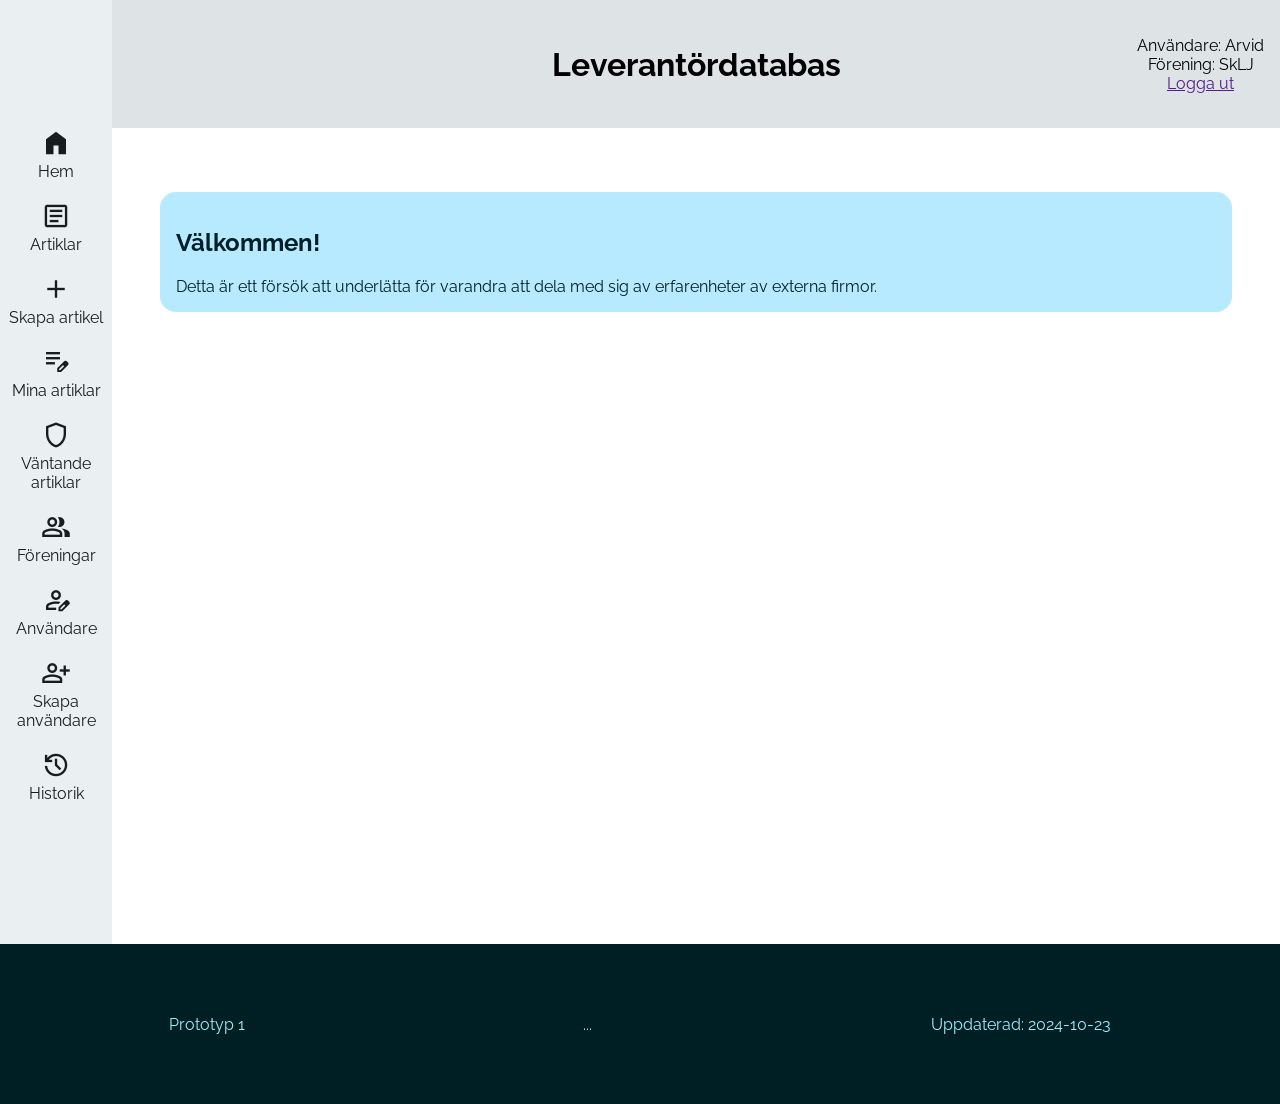
<file: index.html>
<!DOCTYPE html>
<html lang="en">
<head>
    <meta charset="UTF-8">
    <meta name="viewport" content="width=device-width, initial-scale=1.0">
    <title>Document</title>
    <link rel="preconnect" href="https://fonts.googleapis.com">
    <link rel="preconnect" href="https://fonts.gstatic.com" crossorigin>
    <link href="https://fonts.googleapis.com/css2?family=Raleway:ital,wght@0,100..900;1,100..900&display=swap" rel="stylesheet">
    <link rel="stylesheet" href="statisk/styling.css">
    <link rel="stylesheet" href="statisk/layout.css">
</head>
<body>
    <div class="GridContainer">
        <header>
            <h1>Leverantördatabas</h1>
            <div class="sessionInfo">
                <div>
                    <div>Användare: Arvid</div>
                    <div>Förening: SkLJ</div>
                    <a href="">Logga ut</a>
                </div>
            </div>
        </header>
        <nav>
            <ul>
                <li>
                    <a href="index.php">
                        <div class="material-symbols-filled menuIcon">
                            home
                        </div>
                        <div>Hem</div>
                    </a>
                </li>
                <li>
                    <a href="articles.php">
                        <div class="material-symbols-outlined menuIcon">
                            article
                        </div>
                        <div>Artiklar</div>
                    </a>
                </li>
                <li>
                    <a href="createArticle.php">
                        <div class="material-symbols-outlined menuIcon">
                            add
                        </div>
                        <div>Skapa artikel</div>
                    </a>
                </li>
                <li>
                    <a href="myArticles.php">
                        <div class="material-symbols-outlined menuIcon">
                            edit_note
                        </div>
                        <div>Mina artiklar</div>
                    </a>
                </li>
                <li>
                    <a href="assess.php">
                        <div class="material-symbols-outlined menuIcon">
                            shield
                        </div>
                        <div>Väntande artiklar</div>
                    </a>
                </li>
                <li>
                    <a href="associations.php">
                        <div class="material-symbols-outlined menuIcon">
                            group
                        </div>
                        <div>Föreningar</div>
                    </a>
                </li>
                <li>
                    <a href="users.php">
                        <div class="material-symbols-outlined menuIcon">
                            person_edit
                        </div>
                        <div>Användare</div>
                    </a>
                </li>
                <li>
                    <a href="createUser.php">
                        <div class="material-symbols-outlined menuIcon">
                            person_add
                        </div>
                        <div>Skapa användare</div>
                    </a>
                </li>
                <li>
                    <a href="">
                        <div class="material-symbols-outlined menuIcon">
                            history
                        </div>
                        <div>Historik</div>
                    </a>
                </li>
            </ul>
        </nav>
        <main>
            <div class="container primaryContainer">
                <h2>Välkommen!</h2>
                <div>Detta är ett försök att underlätta för varandra att dela med sig av erfarenheter av externa firmor.</div>
            </div>
        </main>
        <footer>
            <div>Prototyp 1</div>
            <div>...</div>
            <div>Uppdaterad: 2024-10-23</div>
        </footer>
    </div>
</body>
</html>
</file>
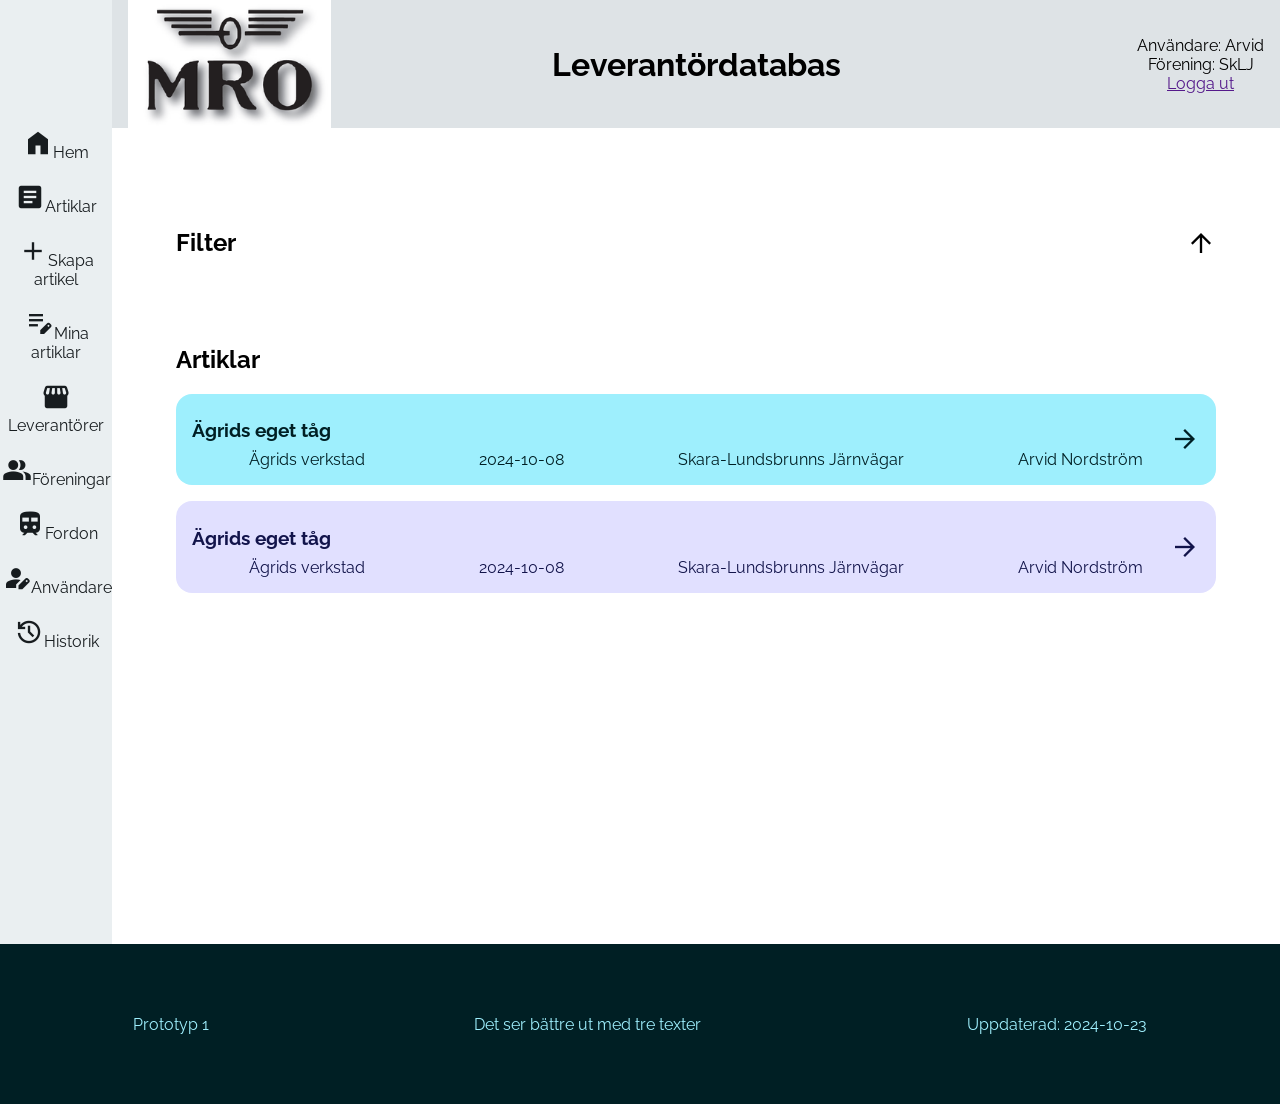
<file: articles.html>
<!DOCTYPE html>
<html lang="en">
<head>
    <meta charset="UTF-8">
    <meta name="viewport" content="width=device-width, initial-scale=1.0">
    <title>Document</title>
    <link rel="preconnect" href="https://fonts.googleapis.com">
    <link rel="preconnect" href="https://fonts.gstatic.com" crossorigin>
    <link href="https://fonts.googleapis.com/css2?family=Raleway:ital,wght@0,100..900;1,100..900&display=swap" rel="stylesheet">
    <link rel="stylesheet" href="statisk/styling.css">
    <link rel="stylesheet" href="statisk/layout.css">
    <!-- <link rel="stylesheet" href="statisk/colorPalette.css"> -->
</head>
<body>
    <div class="GridContainer">
        <header>
            <img src="statisk/logotyp.png" alt="logotyp">
            <h1>Leverantördatabas</h1>
            <div class="sessionInfo">
                <!-- <div>Du är <span style="color: green; font-weight: 900;">inloggad</span>!</div>
                <div>Du är <span style="color: red; font-weight: 900;">inte inloggad</span>!</div> -->
                <div>Användare: Arvid</div>
                <div>Förening: SkLJ</div>
                <a href="">Logga ut</a>
            </div>
        </header>
        <nav>
            <ul>
                <li><a class="" href="index.html"><span class="material-symbols-filled">home</span>Hem</a></li>
                <li><a class="active" href="createArticle.php"><span class="class material-symbols-filled">article</span>Artiklar</a></li>
                <li><a class="" href=""><span class="material-symbols-filled">add</span>Skapa artikel</a></li>
                <li><a class="" href=""><span class="material-symbols-filled">edit_note</span>Mina artiklar</a></li>
                <li><a class="" href=""><span class="material-symbols-filled">storefront</span>Leverantörer</a></li>
                <li><a class="" href=""><span class="material-symbols-filled">group</span>Föreningar</a></li>
                <li><a class="" href=""><span class="material-symbols-filled">train</span>Fordon</a></li>
                <li><a class="" href=""><span class="material-symbols-filled">person_edit</span>Användare</a></li>
                <li><a class="" href=""><span class="material-symbols-filled">history</span>Historik</a></li>
            </ul>
        </nav>
        <main>
            <div class="container">
                <h2>Filter</h2>
                <span id="toggle" class="filterButton material-symbols-filled">arrow_downward</span>
                <section id="section">
                    <form action="" method="POST">
                        <label for="title">Titel</label>
                        <input type="text" name="title" id="title" placeholder="...">
    
                        <label for="category">Kategori</label>
                        <select name="category" id="category">
                            <option value="all">Alla</option>
                            <option value="train">Tåg</option>
                            <option value="bus">Buss</option>
                            <option value="tram">Spårvagn</option>
                            <option value="subway">Tunnelbana</option>
                            <option value="other">Övrigt</option>
                        </select>
    
                        <label for="firmName">Företagsnamn</label>
                        <input type="text" name="firmName" id="firmName" placeholder="...">
    
                        <label for="vehicle" id="vehicle">Fordon</label>
                        <input type="text" name="vehicle" id="vehicle" placeholder="...">
    
                        <label for="author">Författare</label>
                        <input type="text" name="author" id="author" placeholder="...">
                    </form>
                </section>
            </div>
            <script src="javascript/dropdown.js"></script>
            <div class="container">
                <h2>Artiklar</h2>
                <a href="" class="articleContainer secondaryContainer">
                    <h3>Ägrids eget tåg</h3>
                    <div class="articleDetailsContainer">
                        <div>Ägrids verkstad</div>
                        <div>2024-10-08</div>
                        <div>Skara-Lundsbrunns Järnvägar</div>
                        <div>Arvid Nordström</div>
                    </div>
                    <span class="openArticle material-symbols-filled">arrow_forward</span>                
                </a>
                
                <a href="" class="articleContainer tertiaryContainer">
                    <h3>Ägrids eget tåg</h3>
                    <div class="articleDetailsContainer">
                        <div>Ägrids verkstad</div>
                        <div>2024-10-08</div>
                        <div>Skara-Lundsbrunns Järnvägar</div>
                        <div>Arvid Nordström</div>
                    </div>
                    <span class="openArticle material-symbols-filled">arrow_forward</span>                
                </a>
            </div>
        </main>
        <footer>
            <div>Prototyp 1</div>
            <div>Det ser bättre ut med tre texter</div>
            <div>Uppdaterad: 2024-10-23</div>
        </footer>
    </div>
</body>
</html>
</file>
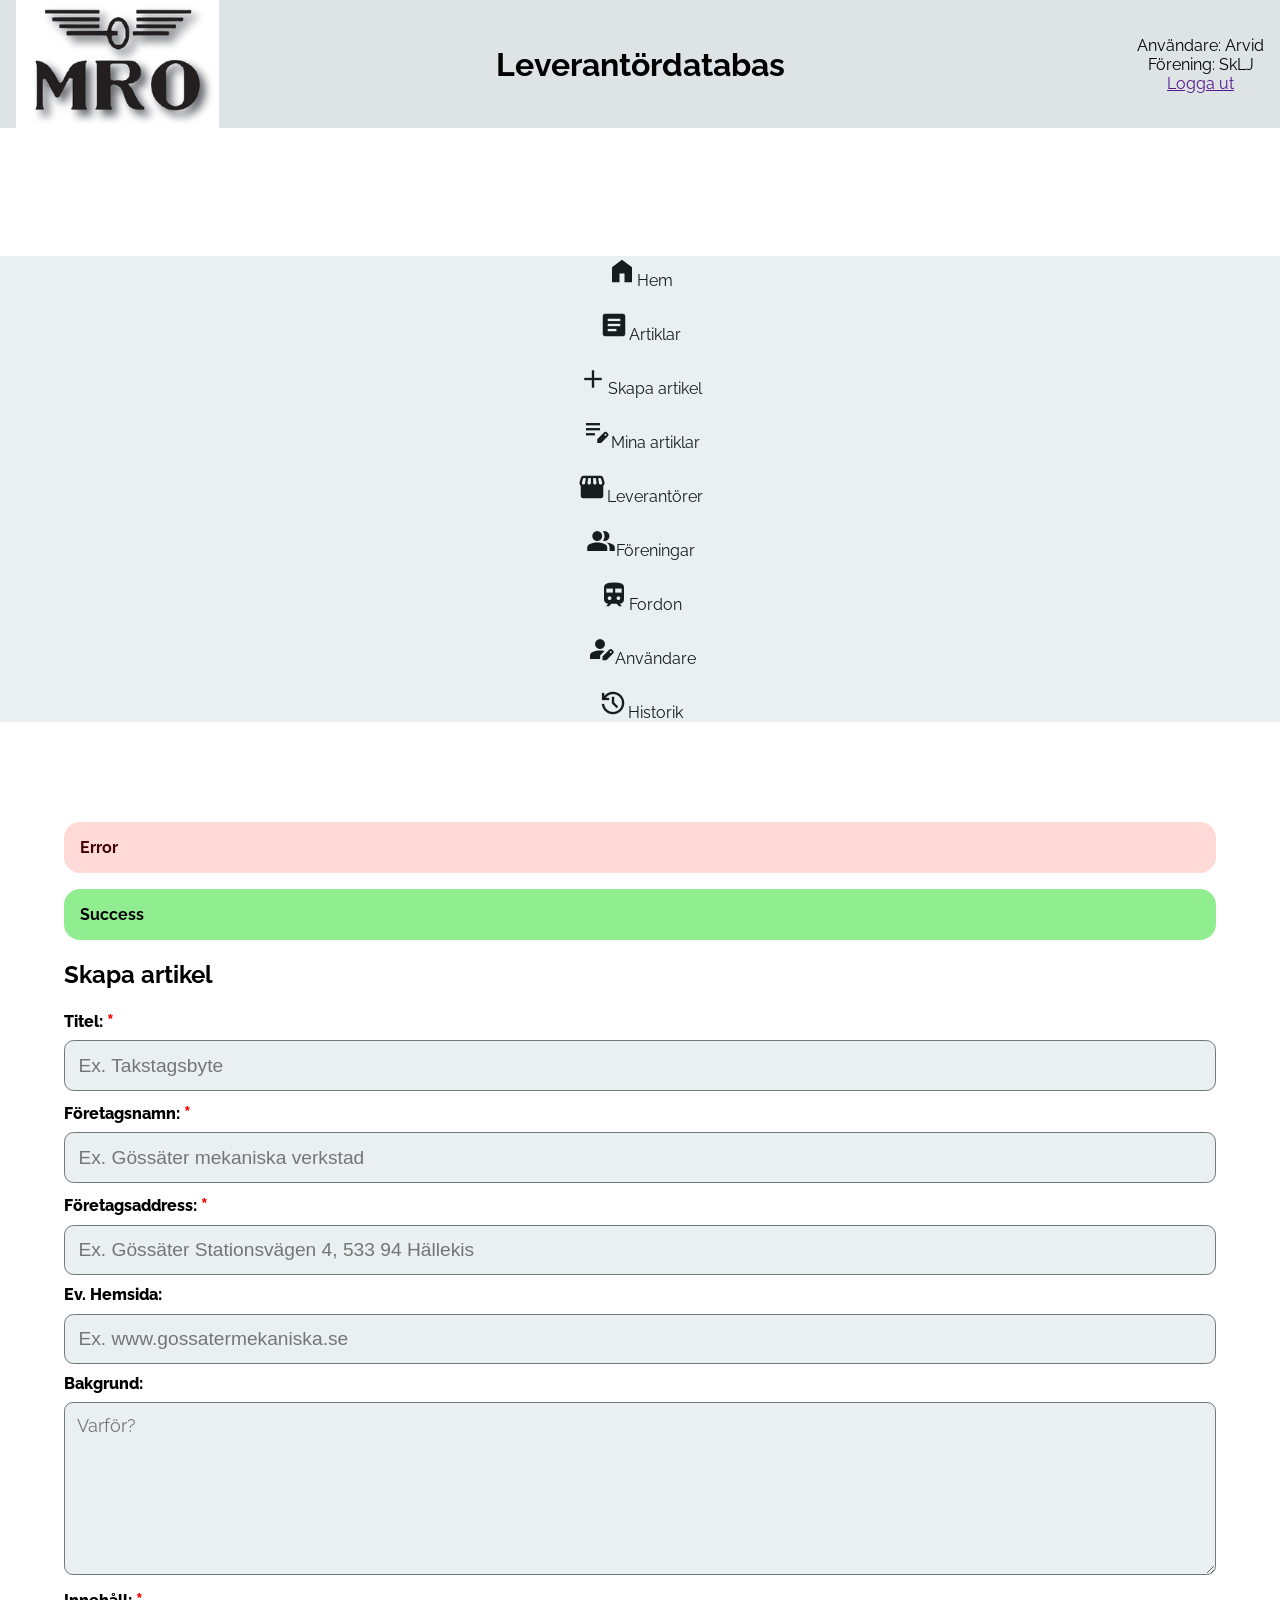
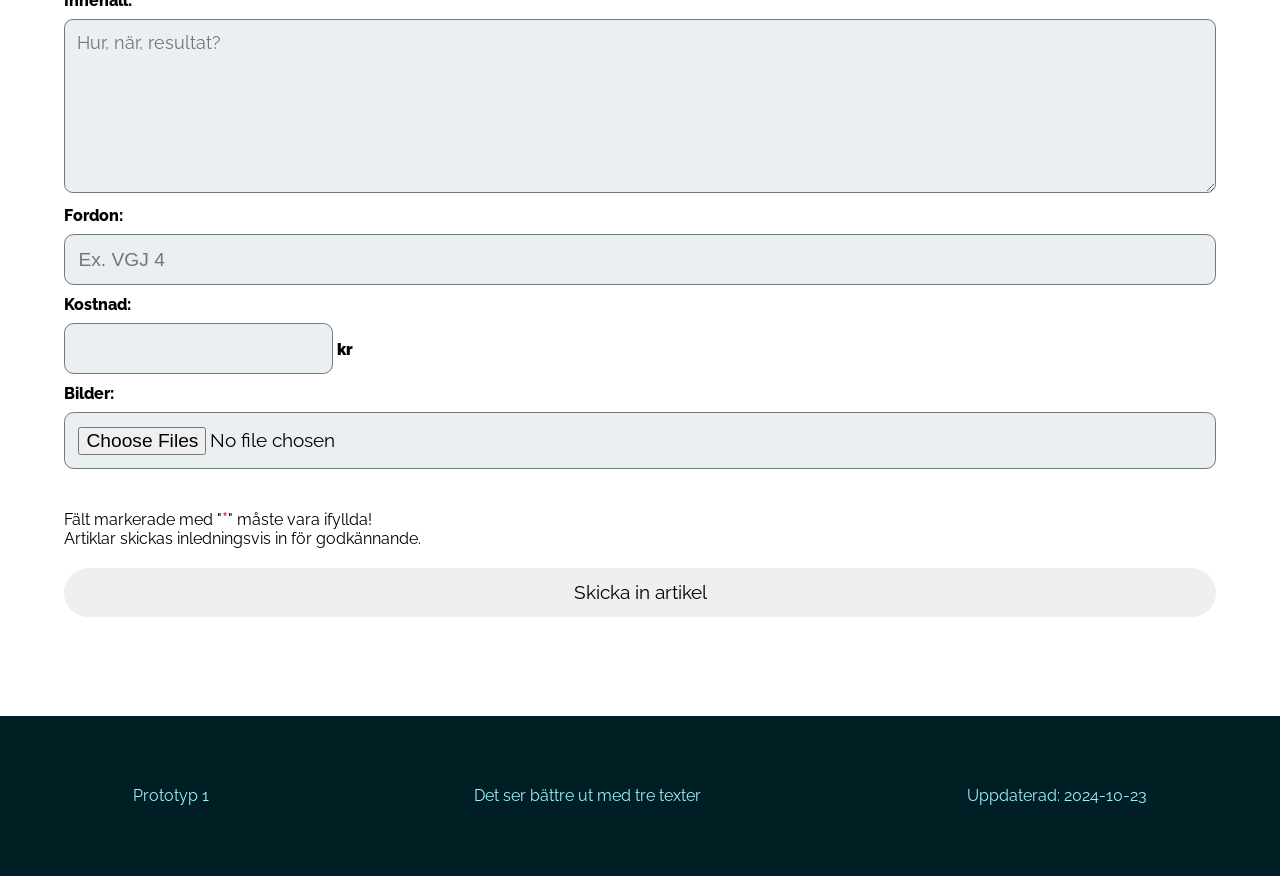
<file: createArticle.html>
<!DOCTYPE html>
<html lang="en">
<head>
    <meta charset="UTF-8">
    <meta name="viewport" content="width=device-width, initial-scale=1.0">
    <title>Document</title>
    <link rel="preconnect" href="https://fonts.googleapis.com">
    <link rel="preconnect" href="https://fonts.gstatic.com" crossorigin>
    <link href="https://fonts.googleapis.com/css2?family=Raleway:ital,wght@0,100..900;1,100..900&display=swap" rel="stylesheet">
    <link rel="stylesheet" href="statisk/styling.css">
</head>
<body>
    <div class="GridContainer">
        <header>
            <img src="statisk/logotyp.png" alt="logotyp">
            <h1>Leverantördatabas</h1>
            <div class="sessionInfo">
                <!-- <div>Du är <span style="color: green; font-weight: 900;">inloggad</span>!</div>
                <div>Du är <span style="color: red; font-weight: 900;">inte inloggad</span>!</div> -->
                <div>Användare: Arvid</div>
                <div>Förening: SkLJ</div>
                <a href="">Logga ut</a>
            </div>
        </header>
        <nav>
            <ul>
                <li><a class="" href="index.html"><span class="material-symbols-filled">home</span>Hem</a></li>
                <li><a class="active" href="createArticle.php"><span class="class material-symbols-filled">article</span>Artiklar</a></li>
                <li><a class="" href=""><span class="material-symbols-filled">add</span>Skapa artikel</a></li>
                <li><a class="" href=""><span class="material-symbols-filled">edit_note</span>Mina artiklar</a></li>
                <li><a class="" href=""><span class="material-symbols-filled">storefront</span>Leverantörer</a></li>
                <li><a class="" href=""><span class="material-symbols-filled">group</span>Föreningar</a></li>
                <li><a class="" href=""><span class="material-symbols-filled">train</span>Fordon</a></li>
                <li><a class="" href=""><span class="material-symbols-filled">person_edit</span>Användare</a></li>
                <li><a class="" href=""><span class="material-symbols-filled">history</span>Historik</a></li>
            </ul>
        </nav>
        <main>
            <div class="container">
                <div class="errorContainer">Error</div>
                <div class="successContainer">Success</div>
                <h2>Skapa artikel</h2>
                <form action="process-addarticle.php" method="POST" enctype="multipart/form-data">
                    <div>
                        <label for="title">Titel: <span class="reqStar">*</span></label>
                        <input type="text" name="title" id="title" placeholder="Ex. Takstagsbyte" required>
                    </div>
                    <div>
                        <label for="firmName">Företagsnamn: <span class="reqStar">*</span></label>
                        <input type="text" name="firmName" id="firmName" placeholder="Ex. Gössäter mekaniska verkstad" required>
                    </div>
                    <div>
                        <label for="firmAddress">Företagsaddress: <span class="reqStar">*</span></label>
                        <input type="text" name="firmAddress" id="firmAddress" placeholder="Ex. Gössäter Stationsvägen 4, 533 94 Hällekis" required>
                    </div>
                    <div>
                        <label for="firmWebsite">Ev. Hemsida:</label>
                        <input type="text" name="firmWebsite" id="firmWebsite" placeholder="Ex. www.gossatermekaniska.se">
                    </div>
                    <div>
                        <label for="background">Bakgrund:</label>
                        <textarea name="background" id="background" cols="30" rows="7" placeholder="Varför?"></textarea>
                    </div>
                    <div>
                        <label for="content">Innehåll: <span class="reqStar">*</span></label>
                        <textarea name="content" id="content" cols="30" rows="7" placeholder="Hur, när, resultat?" required></textarea>
                    </div>
                    <div>
                        <label for="Vehicle">Fordon: </label>
                        <input type="text" name="Vehicle" id="Vehicle" placeholder="Ex. VGJ 4" required>
                    </div>
                    <div>
                        <label for="cost">Kostnad: </label>
                        <input style="width: auto;" type="number" name="cost" id="cost" placeholder="" required>
                        <span style="font-weight: 900;">kr</span>
                    </div>

                    <label for="image">Bilder:</label>
                    <input type="file" name="files[]" id="image" multiple>

                    <div>Fält markerade med "<span class="reqStar">*</span>" måste vara ifyllda!</div>
                    <div>Artiklar skickas inledningsvis in för godkännande.</div>
                    <button type="submit">Skicka in artikel</button>
                </form>
            </div>
        </main>
        <footer>
            <div>Prototyp 1</div>
            <div>Det ser bättre ut med tre texter</div>
            <div>Uppdaterad: 2024-10-23</div>
        </footer>
    </div>
</body>
</html>
</file>
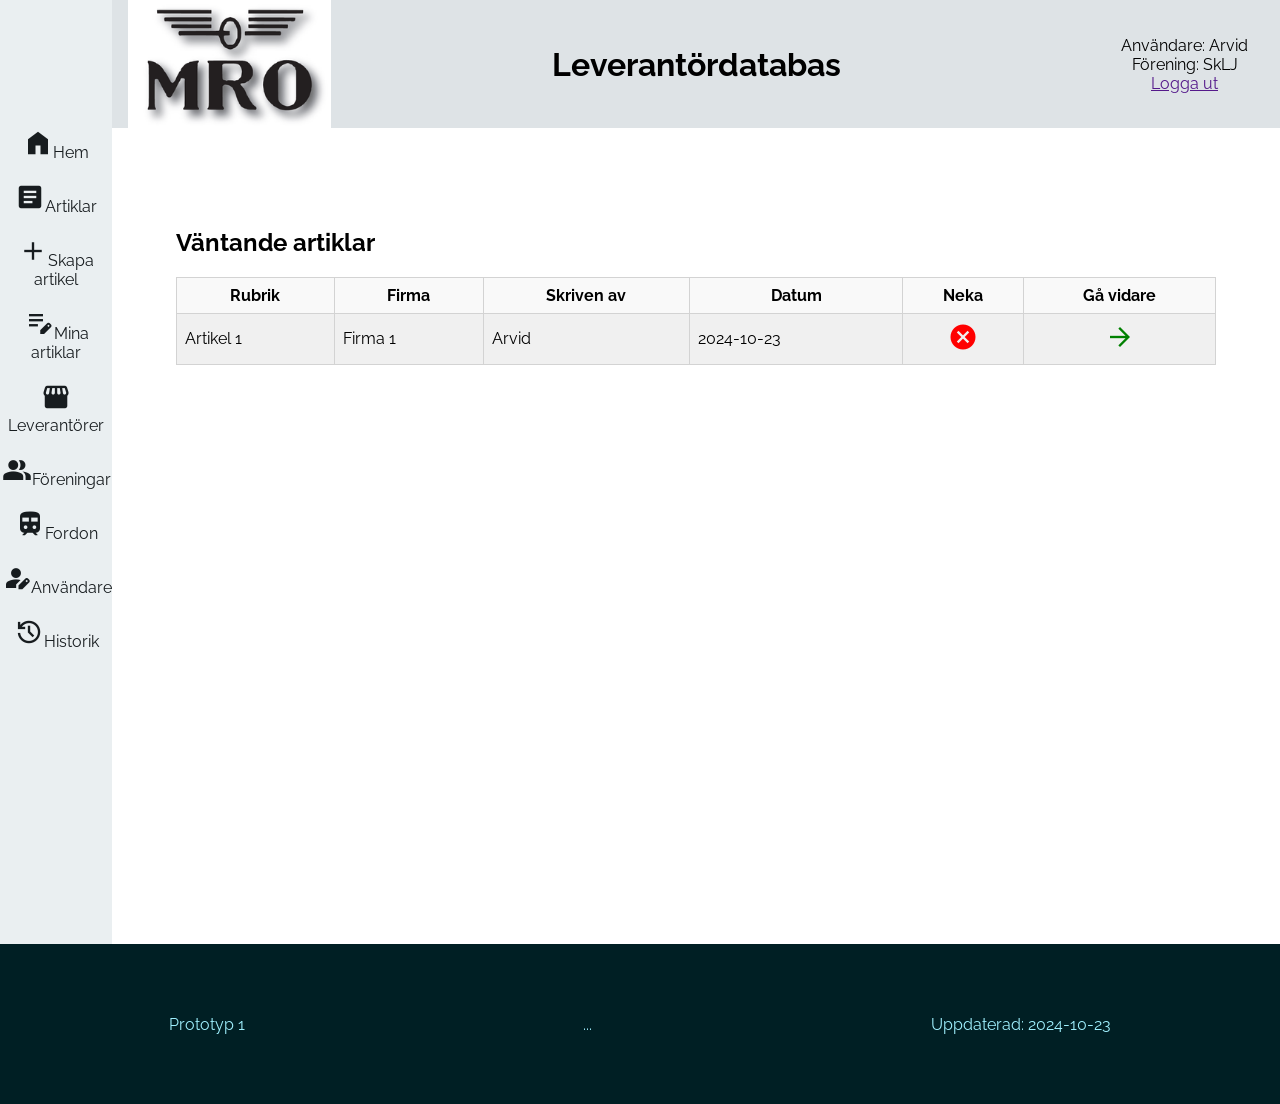
<file: evaluate.html>
<!DOCTYPE html>
<html lang="en">
<head>
    <meta charset="UTF-8">
    <meta name="viewport" content="width=device-width, initial-scale=1.0">
    <title>Document</title>
    <link rel="preconnect" href="https://fonts.googleapis.com">
    <link rel="preconnect" href="https://fonts.gstatic.com" crossorigin>
    <link href="https://fonts.googleapis.com/css2?family=Raleway:ital,wght@0,100..900;1,100..900&display=swap" rel="stylesheet">
    <link rel="stylesheet" href="statisk/styling.css">
    <link rel="stylesheet" href="statisk/layout.css">
</head>
<body>
    <div class="GridContainer">
        <header>
            <img src="statisk/logotyp.png" alt="logotyp">
            <h1>Leverantördatabas</h1>
            <div class="sessionInfo">
                <div class="container">
                    <!-- <div>Du är <span style="color: green; font-weight: 900;">inloggad</span>!</div>
                    <div>Du är <span style="color: red; font-weight: 900;">inte inloggad</span>!</div> -->
                    <div>Användare: Arvid</div>
                    <div>Förening: SkLJ</div>
                    <a href="">Logga ut</a>
                </div>
            </div>
        </header>
        <nav>
            <ul>
                <li><a class="active" href="index.html"><span class="material-symbols-filled">home</span>Hem</a></li>
                <li><a class="" href="createArticle.php"><span class="class material-symbols-filled">article</span>Artiklar</a></li>
                <li><a class="" href=""><span class="material-symbols-filled">add</span>Skapa artikel</a></li>
                <li><a class="" href=""><span class="material-symbols-filled">edit_note</span>Mina artiklar</a></li>
                <li><a class="" href=""><span class="material-symbols-filled">storefront</span>Leverantörer</a></li>
                <li><a class="" href=""><span class="material-symbols-filled">group</span>Föreningar</a></li>
                <li><a class="" href=""><span class="material-symbols-filled">train</span>Fordon</a></li>
                <li><a class="" href=""><span class="material-symbols-filled">person_edit</span>Användare</a></li>
                <li><a class="" href=""><span class="material-symbols-filled">history</span>Historik</a></li>
            </ul>
        </nav>
        <main>
            <div class="container">
                <h2>Väntande artiklar</h2>
                <table>
                    <thead>
                        <tr>
                            <th>Rubrik</th>
                            <th>Firma</th>
                            <th>Skriven av</th>
                            <th>Datum</th>
                            <th>Neka</th>
                            <th>Gå vidare</th>
                        </tr>
                    </thead>
                    <tbody>
                        <tr>
                            <td>Artikel 1</td>
                            <td>Firma 1</td>
                            <td>Arvid</td>
                            <td>2024-10-23</td>
                            <td class="denyButton"><a class="denyButton" href=""><span class="material-symbols-filled">cancel</span></a></td>
                            <td class="approveButton"><a class="approveButton" href><span class="material-symbols-filled">arrow_forward</span></a></td>
                        </tr>
                    </tbody>
                </table>
            </div>
        </main>
        <footer>
            <div>Prototyp 1</div>
            <div>...</div>
            <div>Uppdaterad: 2024-10-23</div>
        </footer>
    </div>
</body>
</html>
</file>
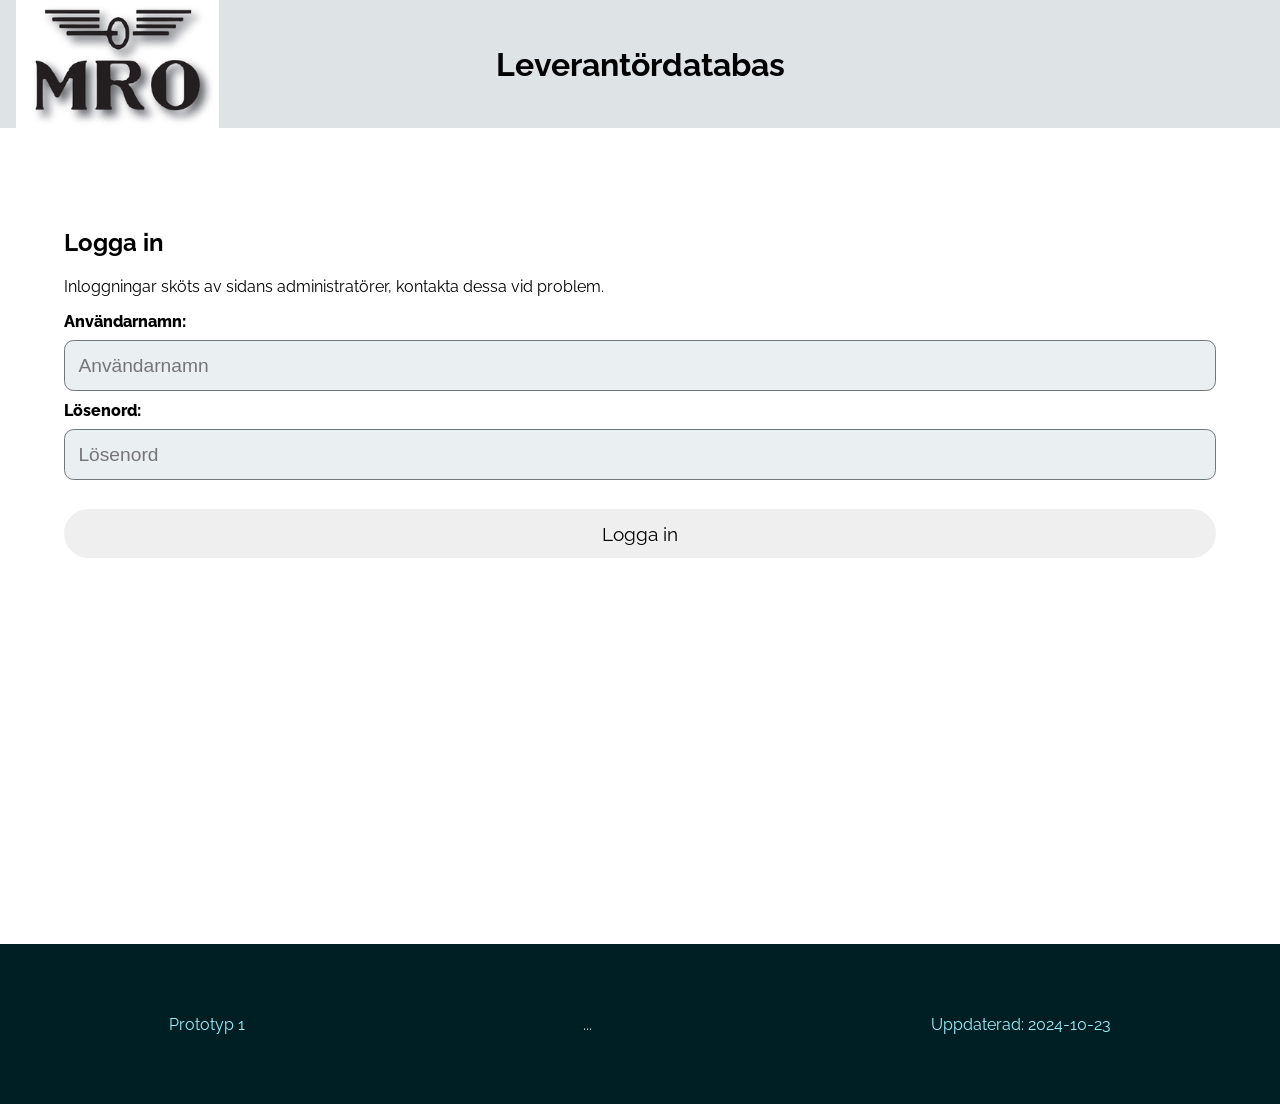
<file: login.html>
<!DOCTYPE html>
<html lang="en">
<head>
    <meta charset="UTF-8">
    <meta name="viewport" content="width=device-width, initial-scale=1.0">
    <title>Document</title>
    <link rel="preconnect" href="https://fonts.googleapis.com">
    <link rel="preconnect" href="https://fonts.gstatic.com" crossorigin>
    <link href="https://fonts.googleapis.com/css2?family=Raleway:ital,wght@0,100..900;1,100..900&display=swap" rel="stylesheet">
    <link rel="stylesheet" href="statisk/styling.css">
</head>
<body>
    <div class="GridContainer">
        <header>
            <img src="statisk/logotyp.png" alt="logotyp">
            <h1>Leverantördatabas</h1>
            <div class="sessionInfo">
            </div>
        </header>
        <main>
            <div class="container">
                <h2>Logga in</h2>
                <div>Inloggningar sköts av sidans administratörer, kontakta dessa vid problem.</div>
                <form action="process/processLogins.php" method="post">
                    <div>
                        <label for="username">Användarnamn:</label>
                        <input type="text" name="username" id="username" placeholder="Användarnamn" required>
                    </div>
                    <div>
                        <label for="password">Lösenord:</label>
                        <input type="password" name="password" id="password" placeholder="Lösenord" required>
                    </div>
                    <div>
                        <button type="submit">Logga in</button>
                    </div>
                </form>
            </div>
        </main>
        <footer>
            <div>Prototyp 1</div>
            <div>...</div>
            <div>Uppdaterad: 2024-10-23</div>
        </footer>
    </div>
</body>
</html>
</file>
<file: statisk/styling.css>
:root {
  --md-sys-color-primary: rgb(7 103 127);
  --md-sys-color-surface-tint: rgb(7 103 127);
  --md-sys-color-on-primary: rgb(255 255 255);
  --md-sys-color-primary-container: rgb(183 234 255);
  --md-sys-color-on-primary-container: rgb(0 31 40);
  --md-sys-color-secondary: rgb(0 104 116);
  --md-sys-color-on-secondary: rgb(255 255 255);
  --md-sys-color-secondary-container: rgb(158 239 253);
  --md-sys-color-on-secondary-container: rgb(0 31 36);
  --md-sys-color-tertiary: rgb(87 89 146);
  --md-sys-color-on-tertiary: rgb(255 255 255);
  --md-sys-color-tertiary-container: rgb(225 224 255);
  --md-sys-color-on-tertiary-container: rgb(18 20 75);
  --md-sys-color-error: rgb(186 26 26);
  --md-sys-color-on-error: rgb(255 255 255);
  --md-sys-color-error-container: rgb(255 218 214);
  --md-sys-color-on-error-container: rgb(65 0 2);
  --md-sys-color-background: rgb(245 250 253);
  --md-sys-color-on-background: rgb(23 28 31);
  --md-sys-color-surface: rgb(245 250 253);
  --md-sys-color-on-surface: rgb(23 28 31);
  --md-sys-color-surface-variant: rgb(219 228 232);
  --md-sys-color-on-surface-variant: rgb(64 72 76);
  --md-sys-color-outline: rgb(112 120 124);
  --md-sys-color-outline-variant: rgb(191 200 204);
  --md-sys-color-shadow: rgb(0 0 0);
  --md-sys-color-scrim: rgb(0 0 0);
  --md-sys-color-inverse-surface: rgb(44 49 52);
  --md-sys-color-inverse-on-surface: rgb(237 241 244);
  --md-sys-color-inverse-primary: rgb(136 209 236);
  --md-sys-color-primary-fixed: rgb(183 234 255);
  --md-sys-color-on-primary-fixed: rgb(0 31 40);
  --md-sys-color-primary-fixed-dim: rgb(136 209 236);
  --md-sys-color-on-primary-fixed-variant: rgb(0 78 97);
  --md-sys-color-secondary-fixed: rgb(158 239 253);
  --md-sys-color-on-secondary-fixed: rgb(0 31 36);
  --md-sys-color-secondary-fixed-dim: rgb(130 211 224);
  --md-sys-color-on-secondary-fixed-variant: rgb(0 79 88);
  --md-sys-color-tertiary-fixed: rgb(225 224 255);
  --md-sys-color-on-tertiary-fixed: rgb(18 20 75);
  --md-sys-color-tertiary-fixed-dim: rgb(192 193 255);
  --md-sys-color-on-tertiary-fixed-variant: rgb(63 65 120);
  --md-sys-color-surface-dim: rgb(214 219 222);
  --md-sys-color-surface-bright: rgb(245 250 253);
  --md-sys-color-surface-container-lowest: rgb(255 255 255);
  --md-sys-color-surface-container-low: rgb(239 244 247);
  --md-sys-color-surface-container: rgb(234 239 241);
  --md-sys-color-surface-container-high: rgb(228 233 236);
  --md-sys-color-surface-container-highest: rgb(222 227 230);
}

@font-face {
	font-family: "Material Symbols Outlined";
	font-style: normal;
	src: url(material-symbols.woff2) format("woff2");
}

.material-symbols-outlined {
	font-family: "Material Symbols Outlined";
	font-weight: normal;
	font-style: normal;
	font-size: 30px;
	display: inline-block;
	line-height: 1;
	text-transform: none;
	letter-spacing: normal;
	word-wrap: normal;
	white-space: nowrap;
	direction: ltr;
	font-variation-settings: "FILL" 0, "WGHT" 900;
}

.material-symbols-filled {
	font-family: "Material Symbols Outlined";
	font-weight: normal;
	font-style: normal;
	font-size: 30px;
	display: inline-block;
	line-height: 1;
	text-transform: none;
	letter-spacing: normal;
	word-wrap: normal;
	white-space: nowrap;
	direction: ltr;
	font-variation-settings: "FILL" 1, "WGHT" 900;
}

body{
  font-family: "Raleway", sans-serif;
  font-optical-sizing: auto;
  font-weight: 400;
  font-style: normal;

  margin: 0;
	padding: 0;
}

main{
  background-color: var(--md-sys-color-surface-container-lowest);
  z-index: 0;
  min-height: 80vh;
  padding: 3em;
  grid-area: main;
}

h3{
  margin: 0;
  margin: 0.5em 0;
}

table{
  width: 100%;
  border-collapse: collapse;
  margin-top: 1em;
}

th{
  background-color: #f9f9f9;
  padding: 0.5em;
  border: 1px solid lightgray;
}

td{
  padding: 0.5em;
  border: 1px solid lightgray;
}

.denyButton{
  color: red;
  text-align: center;
}

.approveButton{
  color: green;
  text-align: center;
}

.blackButton{
  color: black;
}

table.optiontable {
  width: 100%;
  table-layout: fixed;
}

table.optiontable td, table.optiontable th{
  width: auto;
  text-align: center;
}

tr:nth-child(even){
  background-color: #f9f9f9;
}

tr:nth-child(odd){
  background-color: #f0f0f0;
}

.greenRole{
  background-color: rgba(52, 240, 52, 0.527);
}

.redRole{
  background-color: rgba(255, 107, 107, 0.664);
}

.materialButton{
  display: flex;
  justify-content: center;
  align-items: center;
}

.materialButton a{
  text-decoration: none;
  color: black;
}

div.container{
  position: relative;
  padding:  1em;
  width: 100%;
  box-sizing: border-box;
  border-radius: 1em;
  margin: 1em 0;
}

.primaryContainer{
  background-color: var(--md-sys-color-primary-container);
  color: var(--md-sys-color-on-primary-container);

  transition: all 0.2s;
}

.secondaryContainer{
  background-color: var(--md-sys-color-secondary-container);
  color: var(--md-sys-color-on-secondary-container);

  transition: all 0.2s;
}

.tertiaryContainer{
  background-color: var(--md-sys-color-tertiary-container);
  color: var(--md-sys-color-on-tertiary-container);

  transition: all 0.2s;
}

a.secondaryContainer:hover{
  opacity: 0.6;
}

a.tertiaryContainer:hover{
  opacity: 0.6;
}

a.articleContainer{
  position: relative;
  display: block;
  text-decoration: none;
  padding: 1em;
  border-radius: 1em;
  margin-bottom: 1em;
  transition: all 0.2s;
}

a.articleContainer:hover{
  opacity: 0.6;
}

div.loginContainer{
  padding: 1em;
  width: 40%;
  box-sizing: border-box;
  border-radius: 1em;
  margin-top: 3em;
  margin-bottom: 3em;
  margin-left: auto;
  margin-right: auto;
}

.errorContainer{
  background-color: var(--md-sys-color-error-container);
  color: var(--md-sys-color-on-error-container);
  padding: 1em;
  width: 100%;
  box-sizing: border-box;
  border-radius: 1em;
  margin-bottom: 1em;
  font-weight: bold;
}

.successContainer{
  background-color: #90EE90;
  color: black;  
  padding: 1em;
  width: 100%;
  box-sizing: border-box;
  border-radius: 1em;
  margin-bottom: 1em;
  font-weight: bold;
}

.statusContainer{
  padding: 1em;
  width: 100%;
  box-sizing: border-box;
  border-radius: 1em;
  margin-bottom: 1em;
  font-weight: bold;
}

.waiting{
  background-color: #ffee90;
  color: black;
  text-decoration: none;
}

.approved{
  background-color: #90EE90;
  color: black;
  text-decoration: none;
}

.denied{
  background-color: #ffcccb;
  color: black;
  text-decoration: none;
}

.deleted{
  background-color: #ffb87e;
  color: black;
  text-decoration: none;
}

.categoryHeader{
  display: flex;
  align-items: center;
}

.categoryHeader span{
  font-size: 1.2em;
}

.imageContainer {
  display: flex;
  flex-wrap: wrap;
  justify-content: center;
}

.imageContainer img {
  height: 300px;
  margin: 10px;
  object-fit: cover;
}

.imgContainer{
  position: relative;
}

.deleteImage{
  transition: all 0.2s;
  display: flex;
  justify-content: center;
  align-items: center;
  position: absolute;
  right: 0;
  top: 0;
  background-color: lightgray;
  color: black;
  padding: 0.5em;
  border-radius: 1em;
  cursor: pointer;
}

.filterButton{
  position: absolute;
  right: 16px;
  top: 36px;
  cursor: pointer;
}

.filterTitle{
  cursor: pointer;
}

form{
  margin-top: 1em;
}

label{
  display: block;
  font-weight: 800;
}

.checkboxLabel{
  display: inline;
}

.changePasswordLabel, .changePasswordText{
  margin-bottom: 1em;
}

input[type="text"], input[type="password"], input[type="email"], input[type="number"]
{
  width: 100%;
  padding: 0.7em;
  margin: 0.5em 0;
  background-color: var(--md-sys-color-surface-container);
  border: 0.1em solid var(--md-sys-color-outline);
  border-radius: 0.5em;
  box-sizing: border-box;
  font-size: 1.2em;
}

input[type="file"]
{
  width: 100%;
  padding: 0.7em;
  margin: 0.5em 0;
  background-color: var(--md-sys-color-surface-container);
  border: 0.1em solid var(--md-sys-color-outline);
  border-radius: 0.5em;
  box-sizing: border-box;
  font-size: 1.2em;
  font-family: "Raleway", sans-serif;
  margin-bottom: 2em;
}

select{
  width: 100%;
  padding: 0.7em;
  margin: 0.5em 0;
  background-color: var(--md-sys-color-surface-container);
  border: 0.1em solid var(--md-sys-color-outline);
  border-radius: 0.5em;
  box-sizing: border-box;
  font-size: 1.2em;
}

button[type="submit"], .button
{
  font-family: "Raleway", sans-serif;
  text-align: center;
  text-decoration: none;
  display: flex;
  justify-content: center;
  align-items: center;
  width: 100%;
  padding: 0.7em;
  margin: 1em 0;
  border-radius: 2em;
  border: none;
  box-sizing: border-box;
  font-size: 1.2em;
  cursor: pointer;
  transition: all 0.3s;
}

button[type="submit"]:hover, .button:hover
{
  opacity: 0.6;
}

textarea{
  width: 100% !important;
  box-sizing: border-box;
  padding: 0.7em;
  margin: 0.5em 0;
  background-color: var(--md-sys-color-surface-container);
  border: 0.1em solid var(--md-sys-color-outline);
  border-radius: 0.5em;
  font-family: inherit;
  font-size: 1.1em;
}

.reqStar{
  color: red;
  font-size: 1.2em;
}

.articleDetailsContainer{
  width: 100%;
  display: flex;
  justify-content: space-around;
  align-items: center;
}

.openArticle{
  position: absolute;
  right: 16px;
  top: 50%;
  transform: translateY(-50%);
}

.fileContainer{
  display: flex;
  justify-content: left;
  gap: 1em;
  flex-wrap: wrap;
  margin-bottom: 3em;
}

.fileButton{
  display: flex;
  justify-content: center;
  align-items: center;
  flex-direction: column;
  gap: 0.2em;
  width: 12em;
  height: 12em;
  background-color: var(--md-sys-color-primary-container);
  color: var(--md-sys-color-on-primary-container);
  text-decoration: none;
  padding: 0.5em;
  border-radius: 1em;
  transition: all 0.2s;
}

.file{
  position: relative;
}

.fileButton:hover{
  opacity: 0.6;
}

nav{
  background-color: var(--md-sys-color-surface-container);
	grid-area: nav;
	height: 100%;
}

nav ul {
  margin-top: 8em;
	list-style-type: none;
	padding: 0;
	text-align: center;
}

nav ul li {
	margin-top: 20px;
	margin-bottom: 20px;
}

nav ul li a {
	text-decoration: none;
	color: var(--md-sys-color-on-surface);
}

.menuIcon {
	transition: 0.3s;
	border-radius: 1em;
	width: 2em;
}

.menuText {
	padding-top: 10px;
	padding-bottom: 10px;
}

nav ul li a:hover .menuIcon {
	background-color: var(--md-sys-color-primary-container);
	color: var(--md-sys-color-on-primary-container);
}

header{
  grid-area: header;
  background-color: var(--md-sys-color-surface-container-highest);
  display: flex;
  align-items: center;
  justify-content: center;
  padding: 0 1em;
  min-height: 8em;
  position: relative;
}

.headerDS{
  grid-area: headerDS;
  background-color: var(--md-sys-color-surface-container-highest);
}

.sessionInfo{
  position: absolute;
  right: 1em;
  text-align: center;
}

header img{
  position: absolute;
  left: 1em;
  height: 8em;
}

header h1{
  /* font-size: 3em; */
  margin: 0;
}

footer{
  background-color: var(--md-sys-color-on-secondary-container);
  color: var(--md-sys-color-secondary-container);
  grid-area: footer;
  min-height: 10em;
  display: flex;
  justify-content: space-around;
  align-items: center;
  z-index: 1;
}

/* HIDE/SHOW SECTION */
#section{
  overflow: hidden;
  transition: max-height 0.2s ease-out;
}

.rotated{
  transform: rotate(180deg);
}

.rotate{
  animation: rotate 0.2s forwards;
}

.deRotate{
  animation: deRotate 0.2s forwards;
}

@keyframes rotate{
  from{
      transform: rotate(0deg);
  }
  to{
      transform: rotate(180deg);
  }
}

@keyframes deRotate{
  from{
      transform: rotate(180deg);
  }
  to{
      transform: rotate(0deg);
  }
}
</file>
<file: statisk/layout.css>
.GridContainer {
	display: grid;
	grid-template-areas:
		"nav header"
		"nav main"
		"footer footer";
	grid-template-columns: 7em 1fr;
}
</file>
